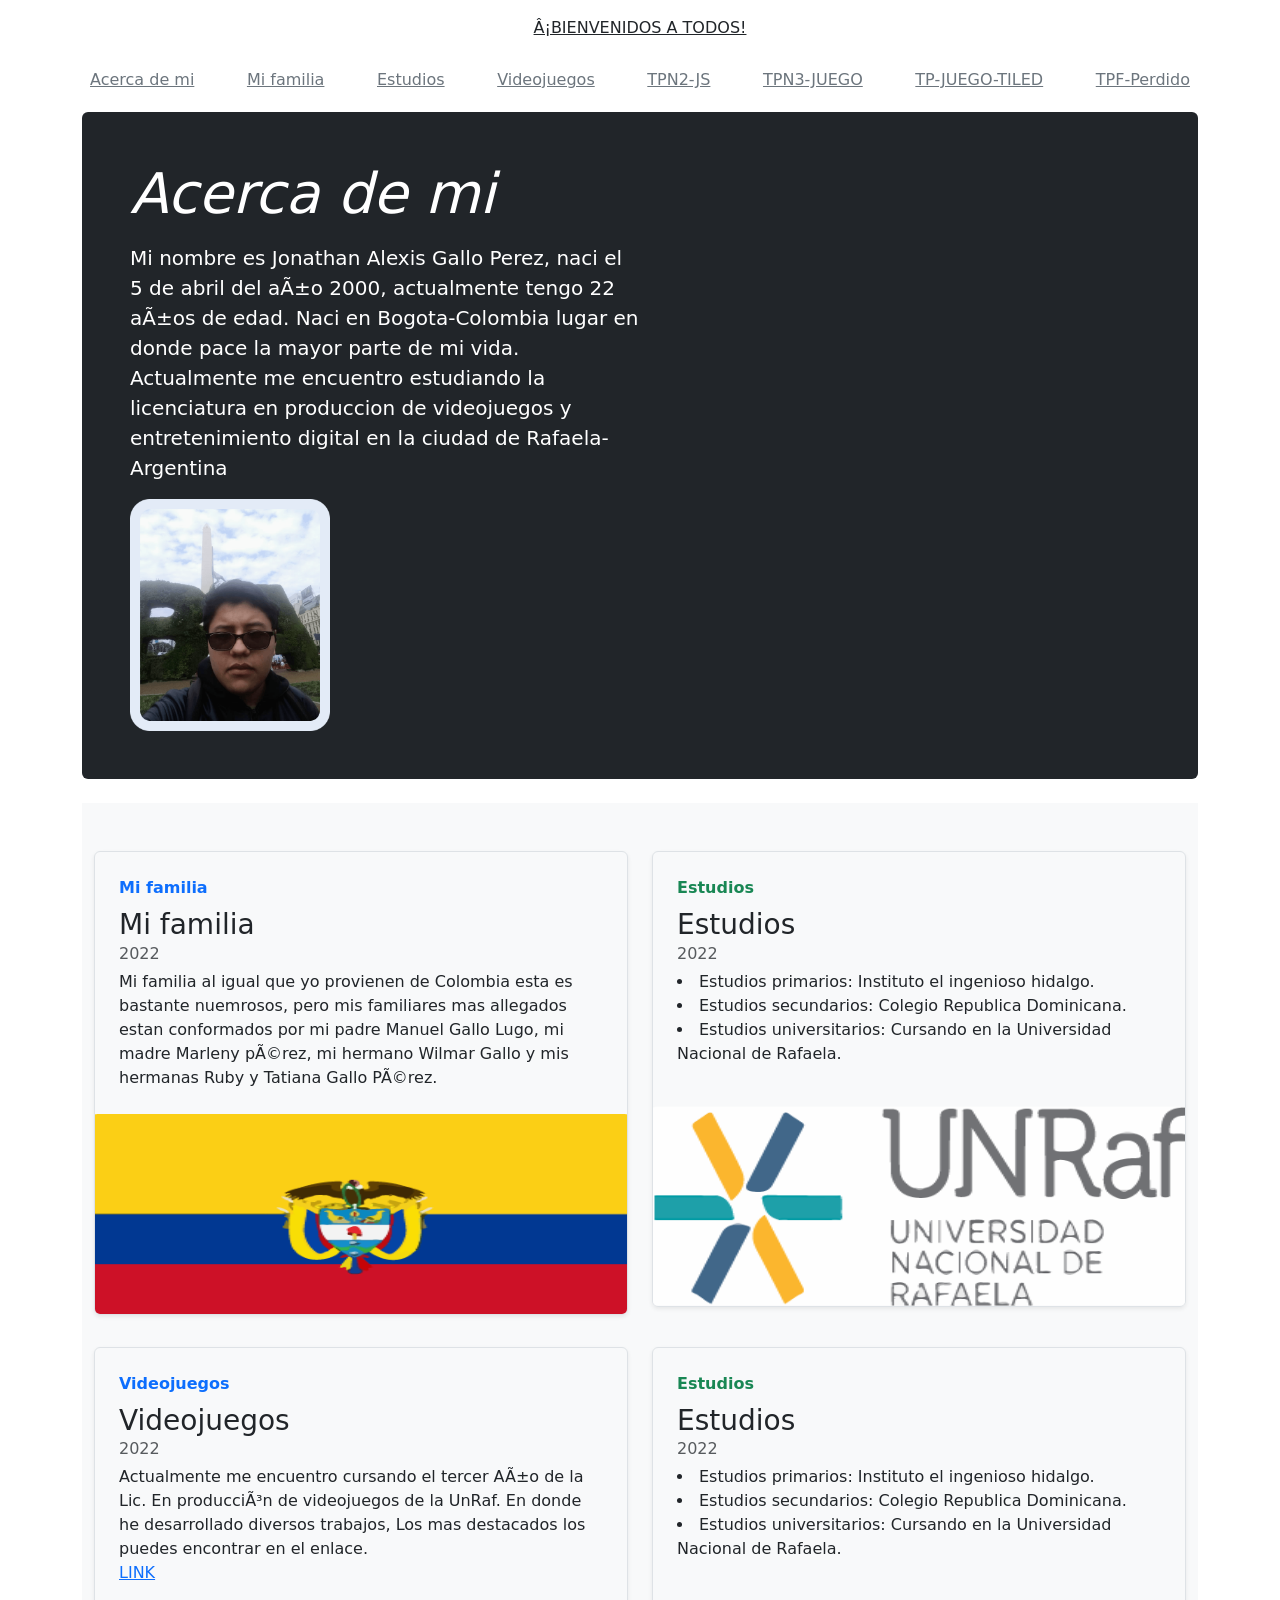
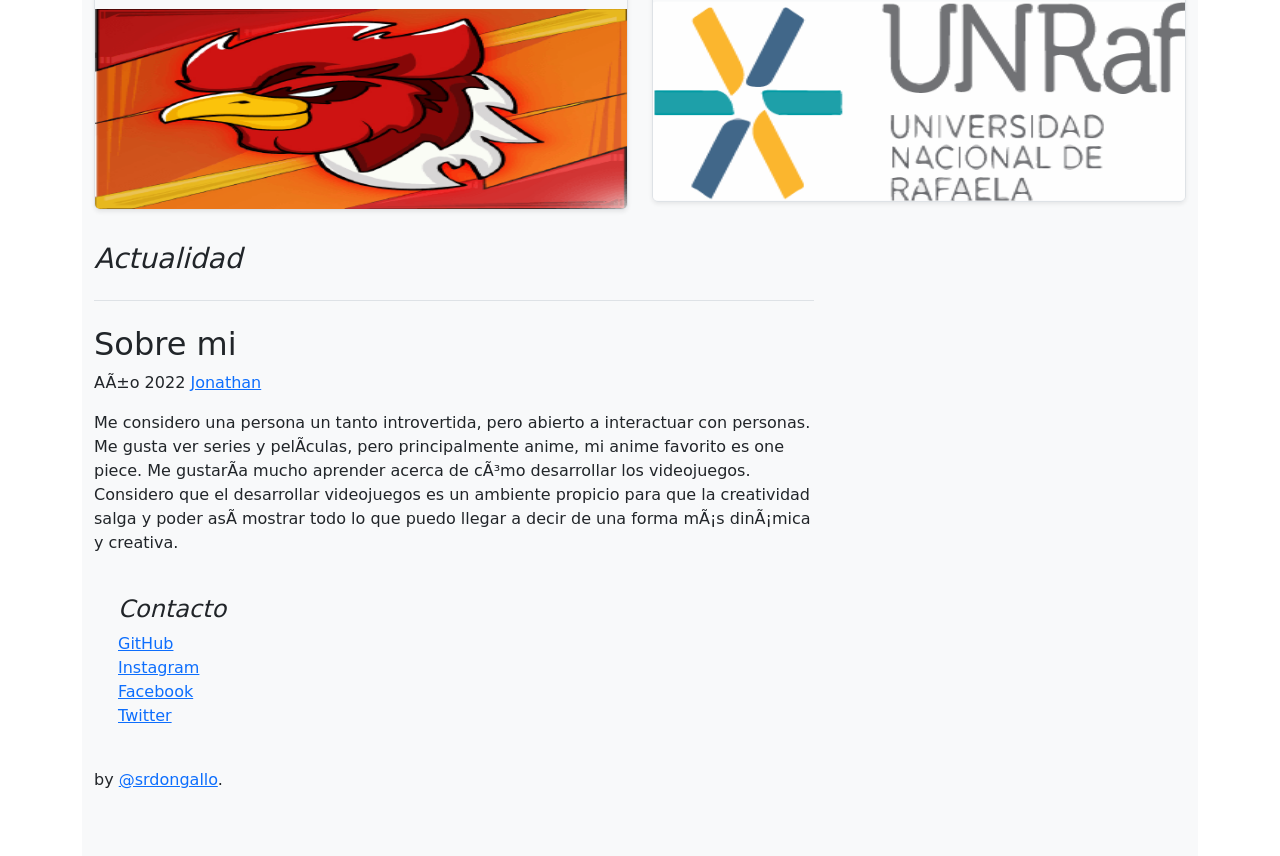
<file: index.html>
<!doctype html>
<html lang="en">
  <head>
    <!-- Bootstrap core CSS -->
    <link href="https://cdn.jsdelivr.net/npm/bootstrap@5.1.3/dist/css/bootstrap.min.css" rel="stylesheet" integrity="sha384-1BmE4kWBq78iYhFldvKuhfTAU6auU8tT94WrHftjDbrCEXSU1oBoqyl2QvZ6jIW3" crossorigin="anonymous">
  </head>
  <body>
    
<div class="container">
  <header class="blog-header py-3">
    <div class="row flex-nowrap justify-content-between align-items-center">
      <div class="col-4 pt-1">
      </div>
      <div class="col-4 text-center">
        <a class="blog-header-logo text-dark" href="#">¡BIENVENIDOS A TODOS!</a>
      </div>
      <div class="col-4 d-flex justify-content-end align-items-center">
      </div>
    </div>
  </header>

  <div class="nav-scroller py-1 mb-2">
    <nav class="nav d-flex justify-content-between">
      <a class="p-2 link-secondary" href="#">Acerca de mi</a>
      <a class="p-2 link-secondary" href="#">Mi familia</a>
      <a class="p-2 link-secondary" href="#">Estudios</a>
      <a class="p-2 link-secondary" href="#">Videojuegos</a>
      <a class="p-2 link-secondary" target ="_blank" href="./pages/TP.html">TPN2-JS</a>
      <a class="p-2 link-secondary" target ="_blank" href="https://jonathangallo.github.io/COLISEO/">TPN3-JUEGO</a>
      <a class="p-2 link-secondary" target ="_blank" href="https://jonathangallo.github.io/tp-tiled/">TP-JUEGO-TILED</a>
      <a class="p-2 link-secondary" target ="_blank" href="https://jonathangallo.github.io/TP-Perdido/">TPF-Perdido</a>
    </nav>
  </div>
</div>

<main class="container">
  <div class="p-3 p-md-5 mb-4 text-white rounded bg-dark">
    <div class="col-md-6 px-0">
      <h1 class="display-4 fst-italic">Acerca de mi</h1>
      <p class="lead my-3">Mi nombre es Jonathan Alexis Gallo Perez, naci el 5 de abril del año 2000, actualmente tengo 22 años de edad. Naci en Bogota-Colombia lugar en donde pace la mayor parte de mi vida. Actualmente me encuentro estudiando la licenciatura en produccion de videojuegos y entretenimiento digital en la ciudad de Rafaela-Argentina</p>
      <img src="./images/Mi Foto.png" class="col-md-60 px-0 alt="Error" aling="bottom" title="Jonathan Gallo" width="200px">
      <p class="lead mb-0"><a href="#" class="text-white fw-bold"></a></p>
    
    </div>
  </div>

  <div class="album py-5 bg-light">
    <div class="container">

  <div class="row mb-2">
    <div class="col-md-6">
      <div class="row g-0 border rounded overflow-hidden flex-md-row mb-4 shadow-sm h-md-250 position-relative">
        <div class="col p-4 d-flex flex-column position-static">
          <strong class="d-inline-block mb-2 text-primary">Mi familia</strong>
          <h3 class="mb-0">Mi familia</h3>
          <div class="mb-1 text-muted">2022</div>
          <p class="card-text mb-auto">Mi familia  al igual que yo provienen de Colombia esta es bastante nuemrosos, pero mis familiares mas allegados estan conformados por mi padre Manuel Gallo Lugo, mi madre Marleny pérez, mi hermano Wilmar Gallo y mis hermanas Ruby y Tatiana Gallo Pérez.</p>
          <a href="#" class="stretched-link"></a>
        </div>
        <img src="./images/Bandera.png" alt="ERROR" width="200px" height="200px">
      </div>
    </div>
    
 <div class="col-md-6">
        <div class="row g-0 border rounded overflow-hidden flex-md-row mb-4 shadow-sm h-md-250 position-relative">
          <div class="col p-4 d-flex flex-column position-static">
            <strong class="d-inline-block mb-2 text-success">Estudios</strong>
            <h3 class="mb-0">Estudios</h3>
            <div class="mb-1 text-muted">2022</div>
            <p class="mb-auto"><li>Estudios primarios: Instituto el ingenioso hidalgo.</li>
            <li>Estudios secundarios: Colegio Republica Dominicana.</li><li>Estudios universitarios: Cursando en la Universidad Nacional de Rafaela.</li></p>
            <a href="https://www.unraf.edu.ar/" class="stretched-link"></a>
          </div>
          <img src="./images/Logo unraf.png" alt="ERROR" width="300px" height="200px">
          </div>
        </div>
      </div>

 <div class="row mb-2">
      <div class="col-md-6">
        <div class="row g-0 border rounded overflow-hidden flex-md-row mb-4 shadow-sm h-md-250 position-relative">
          <div class="col p-4 d-flex flex-column position-static">
            <strong class="d-inline-block mb-2 text-primary">Videojuegos</strong>
            <h3 class="mb-0">Videojuegos</h3>
            <div class="mb-1 text-muted">2022</div>
            <p class="card-text mb-auto">Actualmente me encuentro cursando el tercer Año de la Lic. En producción de videojuegos de la UnRaf. En donde he desarrollado diversos trabajos, Los mas destacados los puedes encontrar en el enlace.</p>
            <a href="https://scratch.mit.edu/projects/513895071" class="stretched-link">LINK</a>
          </div>
          <img src="./images/Mi logo.png" alt="ERROR" width="200px" height="200px">
        </div>
      </div>

     

  <div class="col-md-6">
      <div class="row g-0 border rounded overflow-hidden flex-md-row mb-4 shadow-sm h-md-250 position-relative">
        <div class="col p-4 d-flex flex-column position-static">
          <strong class="d-inline-block mb-2 text-success">Estudios</strong>
          <h3 class="mb-0">Estudios</h3>
          <div class="mb-1 text-muted">2022</div>
          <p class="mb-auto"><li>Estudios primarios: Instituto el ingenioso hidalgo.</li>
          <li>Estudios secundarios: Colegio Republica Dominicana.</li><li>Estudios universitarios: Cursando en la Universidad Nacional de Rafaela.</li></p>
          <a href="https://www.unraf.edu.ar/" class="stretched-link"></a>
        </div>
        <img src="./images/Logo unraf.png" alt="ERROR" width="300px" height="200px">
        </div>
      </div>
    </div>

   
  <div class="row">
    <div class="col-md-8">
      <h3 class="pb-4 mb-4 fst-italic border-bottom">
        Actualidad 
      </h3>

      <article class="blog-post">
        <h2 class="blog-post-title">Sobre mi</h2>
        <p class="blog-post-meta">Año 2022 <a href="#">Jonathan</a></p>

        <p>Me considero una persona un tanto introvertida, pero abierto a interactuar con personas. Me gusta ver series y películas, pero principalmente anime, mi anime favorito es one piece. Me gustaría mucho aprender acerca de cómo desarrollar los videojuegos. Considero que el desarrollar videojuegos es un ambiente propicio para que la creatividad salga y poder así mostrar todo lo que puedo llegar a decir de una forma más dinámica y creativa.</p>
      <div class="p-4">
        <h4 class="fst-italic">Contacto</h4>
        <ol class="list-unstyled">
          <li><a href="https://github.com/JonathanGallo">GitHub</a></li>
          <li><a href="https://www.instagram.com/srdongallo/?hl=es-la">Instagram</a></li>
          <li><a href="https://www.facebook.com/jonathan.gallo.796/">Facebook</a></li>
          <li><a href="https://twitter.com/SrDonGallo">Twitter</a></li>
        </ol>
      </div>
    </div>
<footer class="blog-footer">
  <p> by <a href="https://www.instagram.com/srdongallo/?hl=es-la">@srdongallo</a>.</p>
</footer>
  </body>
</html>
</file>
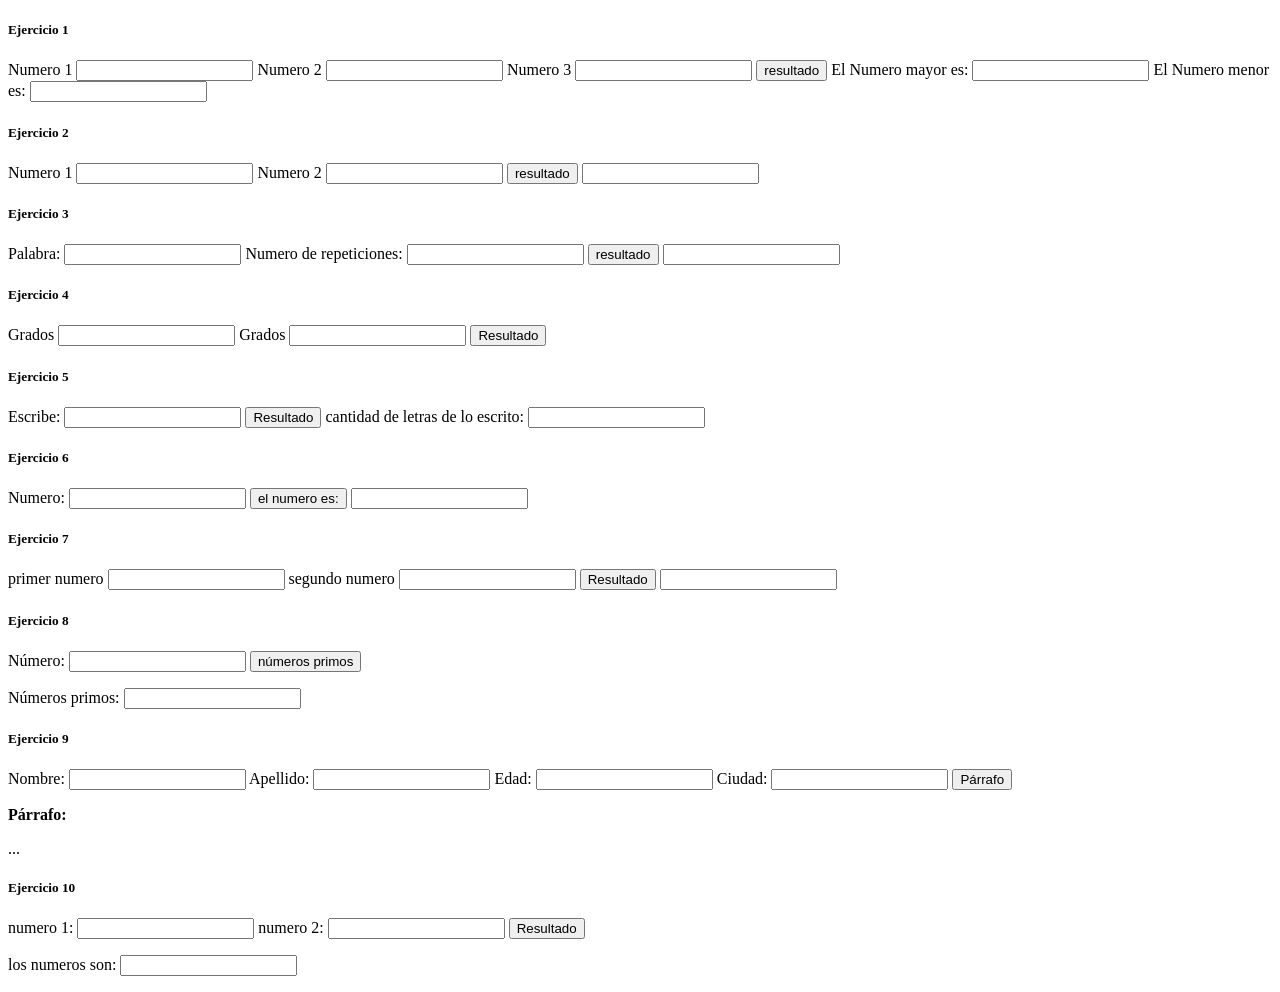
<file: pages/TP.html>
<!DOCTYPE html>
<html lang="en">
<head>
    <meta charset="UTF-8">
    <meta http-equiv="X-UA-Compatible" content="IE=edge">
    <meta name="viewport" content="width=device-width, initial-scale=1.0">
    <title>TPJS</title>
    <script src="../assets/JS/Funciones.js"></script>
</head>

<body>

    <h5>Ejercicio 1</h5>

    <label for="eje1_n1">Numero 1</label>
    <input type="number" id="eje1_n1">

    <label for="eje1_n2">Numero 2</label>
    <input type="number" id="eje1_n2">

    <label for="eje1_n3">Numero 3</label>
    <input type="number" id="eje1_n3">

    <button onclick="func_ej1(),func_ej12()">resultado</button>

    <label for="ej1_resul1">El Numero mayor es:</label>
    <input type="text" id="ej1_resul1">

    <label for="ej1_resul2">El Numero menor es:</label>
    <input type="text" id="ej1_resul2">


    <h5>Ejercicio 2</h5>

    <label for="eje2_n1">Numero 1</label>
    <input type="number" id="eje2_n1">

    <label for="eje2_n2">Numero 2</label>
    <input type="number" id="eje2_n2">

    <button onclick="func_ej2()">resultado</button>

    <label for="ej2_resul"></label>
    <input type="text" id="ej2_resul">
 

    <h5>Ejercicio 3</h5>

    <label for="eje3_p">Palabra:</label>
    <input type="text" id="eje3_p">

    <label for="eje3_n1">Numero de repeticiones:</label>
    <input type="number" id="eje_n1">

    <button onclick="func_ej3()">resultado</button>

    <label for="ej3_resul"></label>
    <input type="text" id="ej3_resul">

    <h5>Ejercicio 4</h5>

    <label for="eje4_num1">Grados</label>
    <input type="number" id="eje4_num1">

    <label for="eje4_num2">Grados</label>
    <input type="number" id="eje4_num2">

    <button onclick="func_eje4()">Resultado</button>


    <h5>Ejercicio 5</h5>

    <label for="eje5_p">Escribe:</label>
    <input type="text" id="eje5_p">

    <button onclick="func_eje5()">Resultado</button>

    <label form="canti_letras">cantidad de letras de lo escrito:</label>
    <input type="text" id="canti_letras">

    <h5>Ejercicio 6</h5>

    <label for="eje6_num">Numero:</label>
    <input type="number" id="eje6_num">

    <button onclick="func_eje6()">el numero es: </button>
    <input type="text" id="resul_num" >

    <h5>Ejercicio 7</h5>

    <label for= "eje7_num1">primer numero</label>
    <input type="number" id="eje7_num1">

    <label for= "eje7_num2">segundo numero</label>
    <input type="number" id="eje7_num2">

    <button onclick="func_eje7()">Resultado</button>
    <input type="number" id="ej7_resul">

    <h5>Ejercicio 8</h5>

    <label form="eje8_Num">Número:</label>
    <input type = "number" id="eje8_Numero">

    <button onclick="func_eje8()">números primos</button>
    <p>
      <label form="num_prim">Números primos:</label>
      <input id="num_primos">
    </p>


    <h5>Ejercicio 9</h5>

    <label form="eje9_nom">Nombre:</label>
    <input type="text" id="eje9_nom">

    <label form="eje9_apell">Apellido:</label>
    <input type="text" id="eje9_apell">

    <label form="eje9_edad">Edad:</label>
    <input type="number" id="eje9_edad">

    <label form="eje9_ciu">Ciudad:</label>
    <input type="text" id="eje9_ciu">

    <button onclick="func_eje9()">Párrafo</button>
    
    <p>
        <b>Párrafo:</b>
    </p>
    <p id="parraf">...</p>

    <h5>Ejercicio 10</h5>

    <label form="eje10_num1">numero 1:</label>
    <input type="number" id="eje10_num1">

    <label form="eje10_num2">numero 2:</label>
    <input type="number" id="eje10_num2">

    <button onclick="func_eje10()">Resultado</button>

    <p>
        <label form="eje10_resul">los numeros son:</label>
        <input id="eje10_resultado" >
    </p>

          



    

    




    









</body>


</html>
</file>
